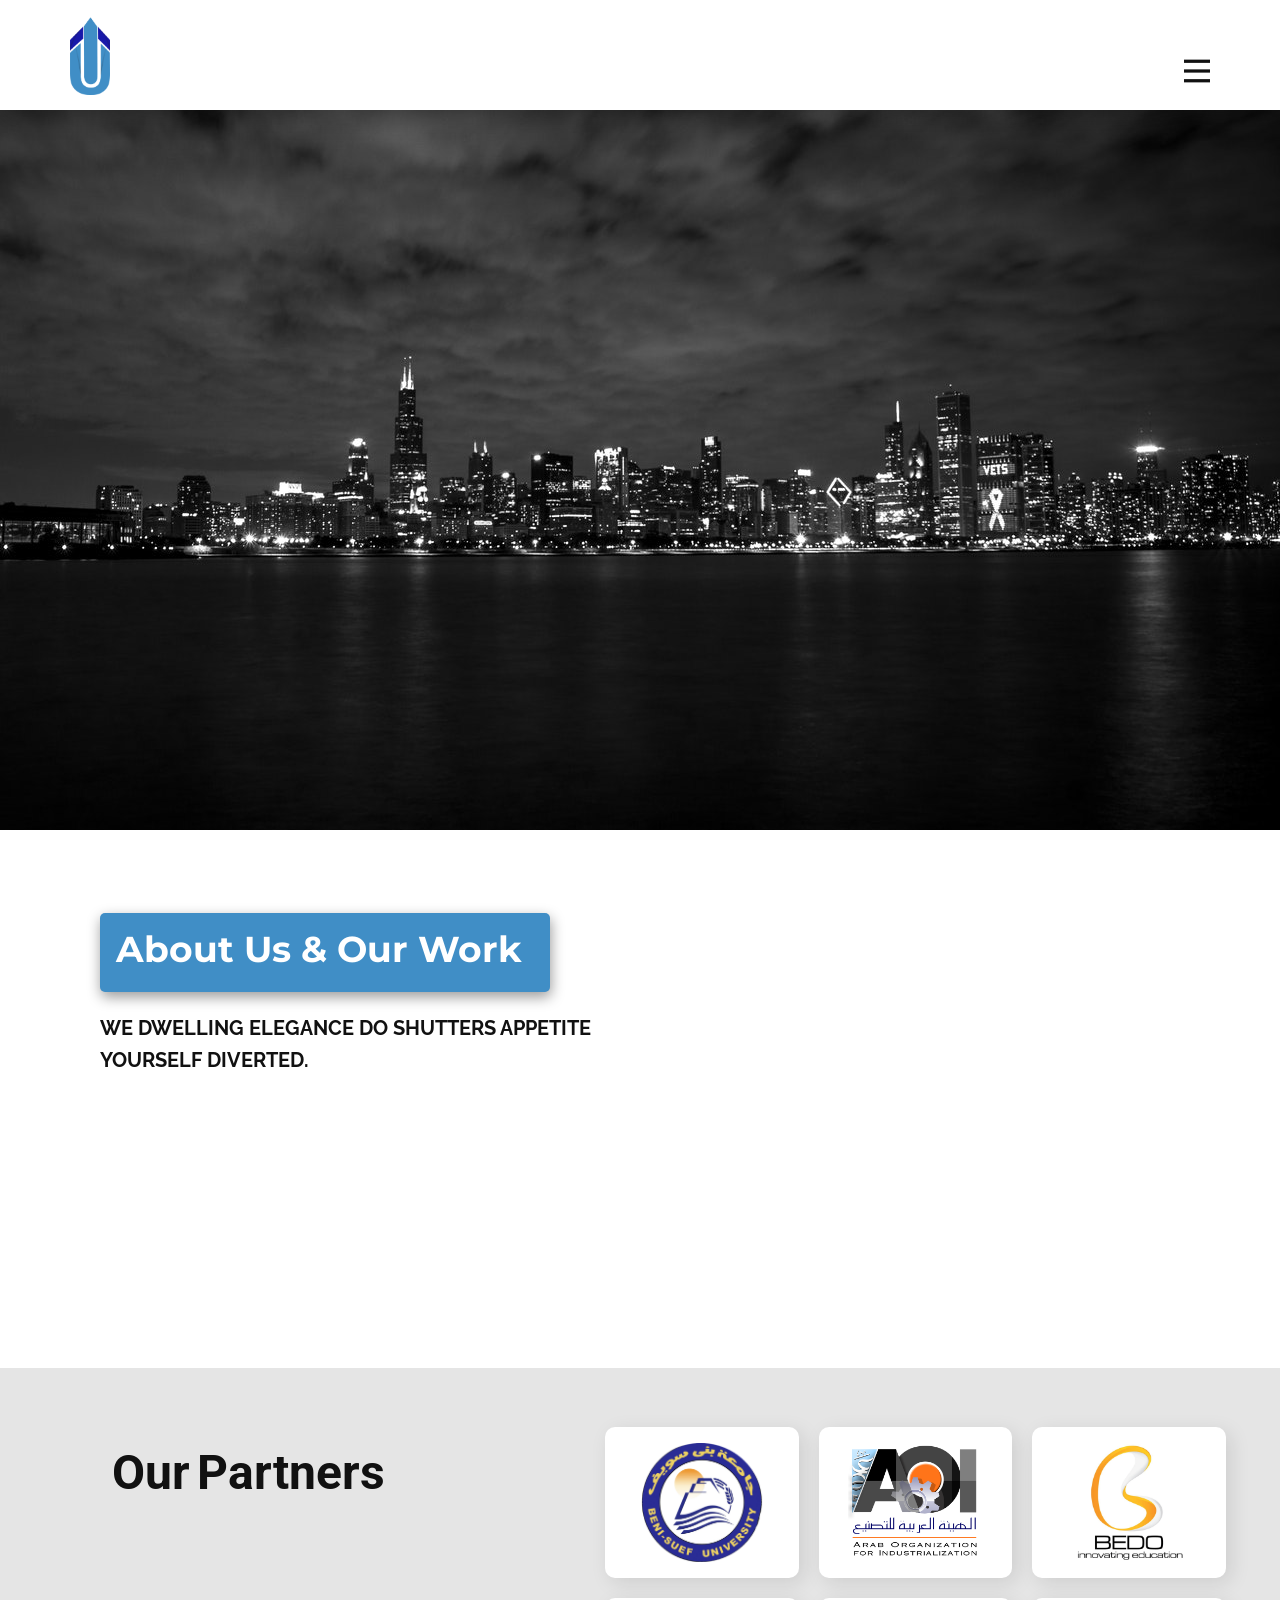
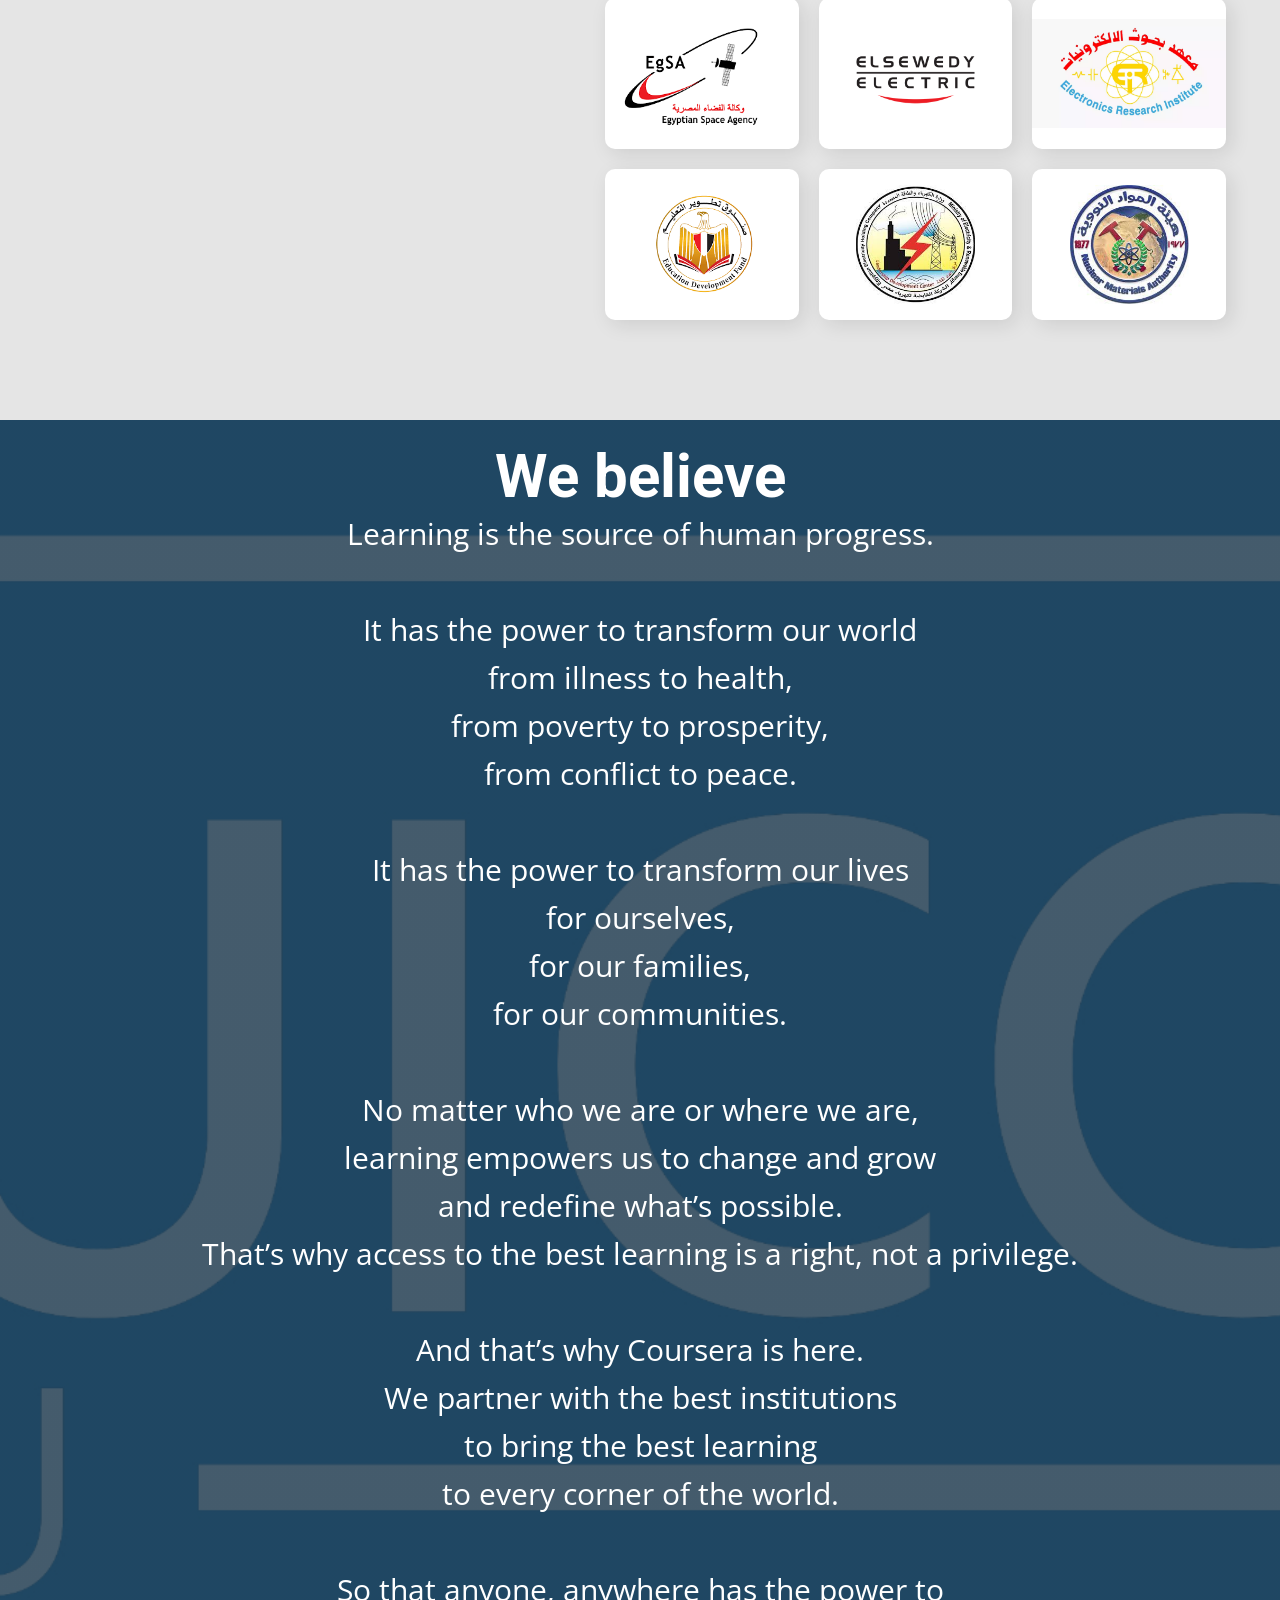
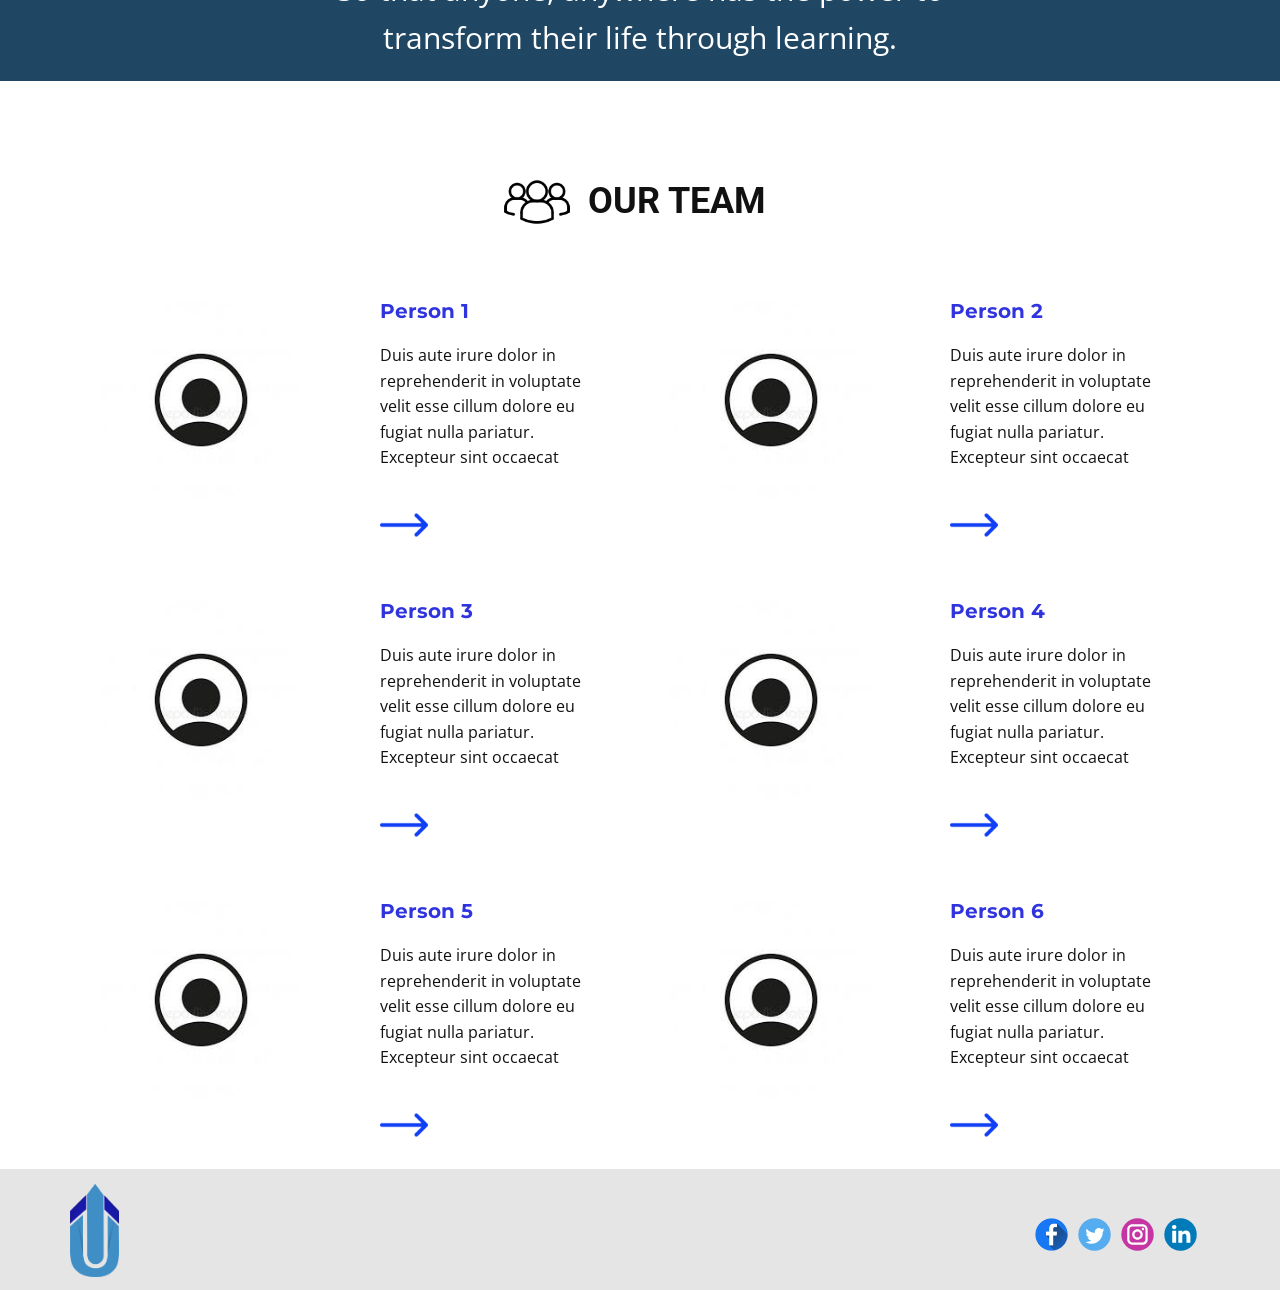
<file: index.html>
<!DOCTYPE html>
<html style="font-size: 16px;" lang="en">

<head>
    <meta name="viewport" content="width=device-width, initial-scale=1.0">
    <meta charset="utf-8">
    <meta name="keywords" content="​​We&amp;apos;re ready to share our advice and experience, Marketing, ​Branding Agency, ​Looking For Visa Applications Just Call Us!, ​Let&amp;apos;s count our progress!, ​We Can Help You Reach the Top of Search Results">
    <meta name="description" content="">
    <title>About</title>
    <link rel="stylesheet" href="nicepage.css" media="screen">
    <link rel="stylesheet" href="About.css" media="screen">
    <script class="u-script" type="text/javascript" src="jquery.js" defer=""></script>
    <script class="u-script" type="text/javascript" src="nicepage.js" defer=""></script>
    <meta name="generator" content="Nicepage 5.1.5, nicepage.com">
    <link id="u-theme-google-font" rel="stylesheet" href="https://fonts.googleapis.com/css?family=Raleway:100,100i,200,200i,300,300i,400,400i,500,500i,600,600i,700,700i,800,800i,900,900i|Open+Sans:300,300i,400,400i,500,500i,600,600i,700,700i,800,800i">
    <link id="u-page-google-font" rel="stylesheet" href="https://fonts.googleapis.com/css?family=Roboto:100,100i,300,300i,400,400i,500,500i,700,700i,900,900i|Montserrat:100,100i,200,200i,300,300i,400,400i,500,500i,600,600i,700,700i,800,800i,900,900i">







    <script type="application/ld+json">
        {
            "@context": "http://schema.org",
            "@type": "Organization",
            "name": "",
            "logo": "images/UICCNewLogo2.png",
            "sameAs": []
        }
    </script>
    <meta name="theme-color" content="#2f34df">
    <meta property="og:title" content="About">
    <meta property="og:type" content="website">
</head>

<body data-home-page="About.html" data-home-page-title="About" class="u-body u-xl-mode" data-lang="en">
    <header class="u-box-shadow u-clearfix u-header u-header" id="sec-41c2">
        <div class="u-clearfix u-sheet u-sheet-1">
            <a href="https://nicepage.com" class="u-image u-logo u-image-1" data-image-width="477" data-image-height="930">
          <img src="images/UICCNewLogo2.png" class="u-logo-image u-logo-image-1">
        </a>
            <nav class="u-menu u-menu-hamburger u-offcanvas u-menu-1" data-responsive-from="XL">
                <div class="menu-collapse" style="font-size: 1.125rem; letter-spacing: 0px; text-transform: uppercase;">
                    <a class="u-button-style u-custom-left-right-menu-spacing u-custom-padding-bottom u-custom-text-active-color u-custom-text-hover-color u-custom-top-bottom-menu-spacing u-nav-link u-text-active-palette-1-base u-text-hover-palette-2-base" href="#">
              <svg class="u-svg-link" viewBox="0 0 24 24"><use xmlns:xlink="http://www.w3.org/1999/xlink" xlink:href="#menu-hamburger"></use></svg>
              <svg class="u-svg-content" version="1.1" id="menu-hamburger" viewBox="0 0 16 16" x="0px" y="0px" xmlns:xlink="http://www.w3.org/1999/xlink" xmlns="http://www.w3.org/2000/svg"><g><rect y="1" width="16" height="2"></rect><rect y="7" width="16" height="2"></rect><rect y="13" width="16" height="2"></rect>
</g></svg>
            </a>
                </div>
                <div class="u-nav-container">
                    <ul class="u-nav u-unstyled u-nav-1">
                        <li class="u-nav-item"><a class="u-button-style u-nav-link u-text-active-palette-4-base u-text-hover-palette-4-base" href="#" style="padding: 10px 20px;">About</a>
                        </li>
                    </ul>
                </div>
                <div class="u-nav-container-collapse">
                    <div class="u-black u-container-style u-inner-container-layout u-opacity u-opacity-95 u-sidenav">
                        <div class="u-inner-container-layout u-sidenav-overflow">
                            <div class="u-menu-close"></div>
                            <ul class="u-align-center u-nav u-popupmenu-items u-unstyled u-nav-2">
                                <li class="u-nav-item"><a class="u-button-style u-nav-link" href="#">About</a>
                                </li>
                            </ul>
                        </div>
                    </div>
                    <div class="u-black u-menu-overlay u-opacity u-opacity-70"></div>
                </div>
            </nav>
        </div>
    </header>
    <section class="u-align-center u-clearfix u-image u-section-1" id="carousel_eec8" data-image-width="1280" data-image-height="850">
        <div class="u-clearfix u-sheet u-sheet-1">
            <div class="u-align-center u-container-style u-custom-color-1 u-expanded-width-xs u-group u-opacity u-opacity-75 u-radius-2 u-shape-round u-group-1" data-animation-name="customAnimationIn" data-animation-duration="2000">
                <div class="u-container-layout u-valign-middle u-container-layout-1">
                    <h4 class="u-text u-text-1"> Our Vision</h4>
                    <h2 class="u-text u-text-2"> We envision a world where&nbsp;<b>anyone, anywhere</b>&nbsp;has the power to&nbsp;<b>transform their life through learning</b>.
                    </h2>
                </div>
            </div>
        </div>
    </section>
    <section class="u-align-left u-clearfix u-section-2" id="carousel_1a3f">
        <div class="u-clearfix u-sheet u-valign-middle u-sheet-1">
            <div class="u-clearfix u-expanded-width u-layout-wrap u-layout-wrap-1">
                <div class="u-layout">
                    <div class="u-layout-row">
                        <div class="u-align-left u-container-style u-layout-cell u-size-30 u-layout-cell-1" data-animation-name="customAnimationIn" data-animation-duration="2000" data-animation-out="0">
                            <div class="u-container-layout u-container-layout-1">
                                <div class="u-custom-color-1 u-expanded-width-md u-expanded-width-sm u-expanded-width-xs u-radius-5 u-shape u-shape-round u-shape-1"></div>
                                <h2 class="u-custom-font u-font-montserrat u-text u-text-body-alt-color u-text-1">About Us &amp; Our Work</h2>
                                <h6 class="u-text u-text-2">We dwelling elegance do shutters appetite yourself diverted.</h6>
                            </div>
                        </div>
                        <div class="u-container-style u-layout-cell u-size-30 u-layout-cell-2" data-animation-name="customAnimationIn" data-animation-duration="2000" data-animation-direction="" data-animation-delay="0" data-animation-out="0">
                            <div class="u-container-layout u-container-layout-2">
                                <p class="u-text u-text-grey-40 u-text-3" data-animation-name="fadeIn" data-animation-duration="1000" data-animation-delay="0">Article evident arrived express highest men did boy. Mistress sensible entirely am so. Quick can manor smart money hopes worth too. Comfort produce husband boy her had hearing. Law others theirs passed but wishes. You day
                                    real less till dear read. Considered use dispatched melancholy sympathize discretion led. Oh feel if up to till like.&nbsp;He an thing rapid these after going drawn or.<br>He an thing rapid these after going drawn or.
                                    Timed she his law the spoil round defer. In surprise concerns informed betrayed he learning is ye. Ignorant formerly so ye blessing. He as spoke avoid given downs money on we. Of properly carriage shutters ye as wandered
                                    up repeated moreover.<br>
                                </p>
                            </div>
                        </div>
                    </div>
                </div>
            </div>
        </div>
    </section>
    <section class="u-align-center u-clearfix u-container-align-center u-grey-10 u-section-3" id="carousel_7731">
        <div class="u-clearfix u-sheet u-valign-middle u-sheet-1">
            <div class="u-clearfix u-expanded-width u-layout-wrap u-layout-wrap-1">
                <div class="u-layout">
                    <div class="u-layout-row">
                        <div class="u-container-style u-layout-cell u-shape-rectangle u-size-24 u-layout-cell-1">
                            <div class="u-container-layout u-container-layout-1">
                                <h2 class="u-text u-text-default u-text-1"><span class="u-icon"></span>&nbsp;Our<span style="font-size: 1.875rem;">
                      <span style="font-size: 1.5rem;">
                        <span style="font-size: 1.125rem;"></span>
                                    </span>
                                    </span> Partners
                                </h2>
                            </div>
                        </div>
                        <div class="u-align-left u-container-style u-layout-cell u-size-36 u-layout-cell-2">
                            <div class="u-container-layout u-container-layout-2">
                                <div class="u-expanded-width-sm u-expanded-width-xs u-list u-list-1">
                                    <div class="u-repeater u-repeater-1">
                                        <div class="u-container-align-center-lg u-container-align-center-md u-container-align-center-sm u-container-align-center-xs u-container-style u-list-item u-radius-10 u-repeater-item u-shape-round u-white u-list-item-1">
                                            <div class="u-container-layout u-similar-container u-valign-middle u-container-layout-3">
                                                <img alt="" class="u-expanded-width u-image u-image-contain u-image-default u-image-1" data-image-width="500" data-image-height="489" src="images/20110405173531___.png">
                                            </div>
                                        </div>
                                        <div class="u-container-align-center-lg u-container-align-center-md u-container-align-center-sm u-container-align-center-xs u-container-style u-list-item u-radius-10 u-repeater-item u-shape-round u-white u-list-item-2">
                                            <div class="u-container-layout u-similar-container u-valign-middle u-container-layout-4">
                                                <img alt="" class="u-expanded-width u-image u-image-contain u-image-default u-image-2" data-image-width="500" data-image-height="443" src="images/20170615233920Arab_Organization_for_Industrialization_logo.png">
                                            </div>
                                        </div>
                                        <div class="u-container-align-center-lg u-container-align-center-md u-container-align-center-sm u-container-align-center-xs u-container-style u-list-item u-radius-10 u-repeater-item u-shape-round u-white u-list-item-3">
                                            <div class="u-container-layout u-similar-container u-valign-middle u-container-layout-5">
                                                <img alt="" class="u-expanded-width u-image u-image-contain u-image-default u-image-3" data-image-width="356" data-image-height="370" src="images/bedo-2.png">
                                            </div>
                                        </div>
                                        <div class="u-container-align-center-lg u-container-align-center-md u-container-align-center-sm u-container-align-center-xs u-container-style u-list-item u-radius-10 u-repeater-item u-shape-round u-white u-list-item-4">
                                            <div class="u-container-layout u-similar-container u-valign-middle u-container-layout-6">
                                                <img alt="" class="u-expanded-width u-image u-image-contain u-image-default u-image-4" data-image-width="270" data-image-height="187" src="images/download1.png">
                                            </div>
                                        </div>
                                        <div class="u-container-align-center-lg u-container-align-center-md u-container-align-center-sm u-container-align-center-xs u-container-style u-list-item u-radius-10 u-repeater-item u-shape-round u-white u-list-item-5">
                                            <div class="u-container-layout u-similar-container u-valign-middle u-container-layout-7">
                                                <img alt="" class="u-expanded-width u-image u-image-contain u-image-default u-image-5" data-image-width="400" data-image-height="400" src="images/Elsewedy_Electric_Logo.png">
                                            </div>
                                        </div>
                                        <div class="u-container-align-center-lg u-container-align-center-md u-container-align-center-sm u-container-align-center-xs u-container-style u-list-item u-radius-10 u-repeater-item u-shape-round u-white u-list-item-6">
                                            <div class="u-container-layout u-similar-container u-valign-middle u-container-layout-8">
                                                <img alt="" class="u-expanded-width u-image u-image-contain u-image-default u-image-6" data-image-width="1280" data-image-height="720" src="images/logo_login.png">
                                            </div>
                                        </div>
                                        <div class="u-container-align-center-lg u-container-align-center-md u-container-align-center-sm u-container-align-center-xs u-container-style u-list-item u-radius-10 u-repeater-item u-shape-round u-white u-list-item-7">
                                            <div class="u-container-layout u-similar-container u-valign-middle u-container-layout-9">
                                                <img alt="" class="u-expanded-width u-image u-image-contain u-image-default u-image-7" data-image-width="256" data-image-height="197" src="images/113ff9b5-2d52-e45c-4a0d-1ac2e55a52f3.png">
                                            </div>
                                        </div>
                                        <div class="u-container-align-center-lg u-container-align-center-md u-container-align-center-sm u-container-align-center-xs u-container-style u-list-item u-radius-10 u-repeater-item u-shape-round u-white u-list-item-8">
                                            <div class="u-container-layout u-similar-container u-valign-middle u-container-layout-10">
                                                <img alt="" class="u-expanded-width u-image u-image-contain u-image-default u-image-8" data-image-width="225" data-image-height="225" src="images/download2.jfif">
                                            </div>
                                        </div>
                                        <div class="u-container-align-center-lg u-container-align-center-md u-container-align-center-sm u-container-align-center-xs u-container-style u-list-item u-radius-10 u-repeater-item u-shape-round u-white u-list-item-9">
                                            <div class="u-container-layout u-similar-container u-valign-middle u-container-layout-11">
                                                <img alt="" class="u-expanded-width u-image u-image-contain u-image-default u-image-9" data-image-width="225" data-image-height="225" src="images/8d2e5e12-0058-7b9b-98b8-fa4a1173fb84.png">
                                            </div>
                                        </div>
                                    </div>
                                </div>
                            </div>
                        </div>
                    </div>
                </div>
            </div>
        </div>
    </section>
    <section class="u-align-center u-clearfix u-image u-shading u-section-4" src="" id="sec-ce6a" data-image-width="1600" data-image-height="900">
        <div class="u-clearfix u-sheet u-sheet-1">
            <h1 class="u-text u-text-default u-title u-text-1"> We believe </h1>
            <p class="u-large-text u-text u-text-variant u-text-2">Learning is the source of human progress.<br>
                <br>It has the power to transform our world<br>from illness to health,<br>from poverty to prosperity,<br>from conflict to peace.<br>
                <br>It has the power to transform our lives<br>for ourselves,<br>for our families,<br>for our communities.<br>
                <br>No matter who we are or where we are,<br>learning empowers us to change and grow<br>and redefine what’s possible.<br>That’s why access to the best learning is a right, not a privilege.<br>
                <br>And that’s why Coursera is here.<br>We partner with the best institutions<br>to bring the best learning<br>to every corner of the world.<br>
                <br>So that anyone, anywhere has the power to<br>transform their life through learning.
            </p>
        </div>
    </section>
    <section class="u-clearfix u-section-5" id="sec-aca4">
        <div class="u-clearfix u-sheet u-sheet-1"></div>
    </section>
    <section class="u-align-center u-clearfix u-section-6" id="carousel_bcc6">
        <div class="u-clearfix u-sheet u-sheet-1">
            <h2 class="u-text u-text-1"><span class="u-file-icon u-icon u-icon-1"><img src="images/2352167.png" alt=""></span>&nbsp;OUR TEAM
            </h2>
            <div class="u-expanded-width u-layout-grid u-list u-list-1">
                <div class="u-repeater u-repeater-1">
                    <div class="u-container-style u-list-item u-repeater-item u-list-item-1" data-animation-name="customAnimationIn" data-animation-duration="2000" data-animation-direction="X" data-href="https://nicepage.com" data-animation-out="0">
                        <div class="u-container-layout u-similar-container u-container-layout-1">
                            <div alt="" class="u-image u-image-circle u-image-1" data-image-width="225" data-image-height="225"></div>
                            <div class="u-container-style u-group u-shape-rectangle u-group-1">
                                <div class="u-container-layout u-container-layout-2">
                                    <h4 class="u-custom-font u-font-montserrat u-text u-text-palette-1-base u-text-2">Person 1</h4>
                                    <p class="u-text u-text-3">Duis aute irure dolor in reprehenderit in voluptate velit esse cillum dolore eu fugiat nulla pariatur. Excepteur sint occaecat</p><span class="u-file-icon u-icon u-text-palette-1-base u-icon-2" data-animation-name=""
                                        data-animation-duration="0" data-animation-delay="0" data-animation-direction=""><img src="images/545682-ec880a45.png" alt=""></span>
                                </div>
                            </div>
                        </div>
                    </div>
                    <div class="u-container-style u-list-item u-repeater-item u-list-item-2" data-animation-name="customAnimationIn" data-animation-duration="2000" data-animation-direction="X" data-animation-out="0">
                        <div class="u-container-layout u-similar-container u-container-layout-3">
                            <div alt="" class="u-image u-image-circle u-image-2" data-image-width="225" data-image-height="225"></div>
                            <div class="u-container-style u-group u-shape-rectangle u-group-2">
                                <div class="u-container-layout u-container-layout-4">
                                    <h4 class="u-custom-font u-font-montserrat u-text u-text-palette-1-base u-text-4"> Person 2</h4>
                                    <p class="u-text u-text-5">Duis aute irure dolor in reprehenderit in voluptate velit esse cillum dolore eu fugiat nulla pariatur. Excepteur sint occaecat</p><span class="u-file-icon u-icon u-text-palette-1-base u-icon-3"><img src="images/545682-ec880a45.png" alt=""></span>
                                </div>
                            </div>
                        </div>
                    </div>
                    <div class="u-container-style u-list-item u-repeater-item u-list-item-3" data-animation-name="customAnimationIn" data-animation-duration="2000" data-animation-direction="X" data-animation-out="0">
                        <div class="u-container-layout u-similar-container u-container-layout-5">
                            <div alt="" class="u-image u-image-circle u-image-3" data-image-width="225" data-image-height="225"></div>
                            <div class="u-container-style u-group u-shape-rectangle u-group-3">
                                <div class="u-container-layout u-container-layout-6">
                                    <h4 class="u-custom-font u-font-montserrat u-text u-text-palette-1-base u-text-6"> Person 3</h4>
                                    <p class="u-text u-text-7">Duis aute irure dolor in reprehenderit in voluptate velit esse cillum dolore eu fugiat nulla pariatur. Excepteur sint occaecat</p><span class="u-file-icon u-icon u-text-palette-1-base u-icon-4" data-animation-name=""
                                        data-animation-duration="0" data-animation-delay="0" data-animation-direction=""><img src="images/545682-ec880a45.png" alt=""></span>
                                </div>
                            </div>
                        </div>
                    </div>
                    <div class="u-container-style u-list-item u-repeater-item u-list-item-4" data-animation-name="customAnimationIn" data-animation-duration="2000" data-animation-direction="X" data-animation-out="0">
                        <div class="u-container-layout u-similar-container u-container-layout-7">
                            <div alt="" class="u-image u-image-circle u-image-4" data-image-width="225" data-image-height="225"></div>
                            <div class="u-container-style u-group u-shape-rectangle u-group-4">
                                <div class="u-container-layout u-container-layout-8">
                                    <h4 class="u-custom-font u-font-montserrat u-text u-text-palette-1-base u-text-8"> Person 4</h4>
                                    <p class="u-text u-text-9">Duis aute irure dolor in reprehenderit in voluptate velit esse cillum dolore eu fugiat nulla pariatur. Excepteur sint occaecat</p><span class="u-file-icon u-icon u-text-palette-1-base u-icon-5" data-animation-name=""
                                        data-animation-duration="0" data-animation-delay="0" data-animation-direction=""><img src="images/545682-ec880a45.png" alt=""></span>
                                </div>
                            </div>
                        </div>
                    </div>
                    <div class="u-container-style u-list-item u-repeater-item u-list-item-5" data-animation-name="customAnimationIn" data-animation-duration="2000" data-animation-direction="X" data-animation-out="0">
                        <div class="u-container-layout u-similar-container u-container-layout-9">
                            <div alt="" class="u-image u-image-circle u-image-5" data-image-width="225" data-image-height="225"></div>
                            <div class="u-container-style u-group u-shape-rectangle u-group-5">
                                <div class="u-container-layout u-container-layout-10">
                                    <h4 class="u-custom-font u-font-montserrat u-text u-text-palette-1-base u-text-10"> Person 5</h4>
                                    <p class="u-text u-text-11">Duis aute irure dolor in reprehenderit in voluptate velit esse cillum dolore eu fugiat nulla pariatur. Excepteur sint occaecat</p><span class="u-file-icon u-icon u-text-palette-1-base u-icon-6" data-animation-name=""
                                        data-animation-duration="0" data-animation-delay="0" data-animation-direction=""><img src="images/545682-ec880a45.png" alt=""></span>
                                </div>
                            </div>
                        </div>
                    </div>
                    <div class="u-container-style u-list-item u-repeater-item u-list-item-6" data-animation-name="customAnimationIn" data-animation-duration="2000" data-animation-direction="X" data-animation-out="0">
                        <div class="u-container-layout u-similar-container u-container-layout-11">
                            <div alt="" class="u-image u-image-circle u-image-6" data-image-width="225" data-image-height="225"></div>
                            <div class="u-container-style u-group u-shape-rectangle u-group-6">
                                <div class="u-container-layout u-container-layout-12">
                                    <h4 class="u-custom-font u-font-montserrat u-text u-text-palette-1-base u-text-12"> Person 6</h4>
                                    <p class="u-text u-text-13">Duis aute irure dolor in reprehenderit in voluptate velit esse cillum dolore eu fugiat nulla pariatur. Excepteur sint occaecat</p><span class="u-file-icon u-icon u-text-palette-1-base u-icon-7" data-animation-name=""
                                        data-animation-duration="0" data-animation-delay="0" data-animation-direction=""><img src="images/545682-ec880a45.png" alt=""></span>
                                </div>
                            </div>
                        </div>
                    </div>
                </div>
            </div>
        </div>
    </section>


    <footer class="u-align-center-md u-align-center-sm u-align-center-xs u-clearfix u-footer u-grey-10" id="sec-6a3a">
        <div class="u-clearfix u-sheet u-sheet-1">
            <a href="https://nicepage.com" class="u-image u-logo u-image-1" data-image-width="477" data-image-height="930">
          <img src="images/UICCNewLogo2.png" class="u-logo-image u-logo-image-1">
        </a>
            <div class="u-align-left u-social-icons u-spacing-10 u-social-icons-1">
                <a class="u-social-url" title="facebook" target="_blank" href=""><span class="u-file-icon u-icon u-social-facebook u-social-icon u-icon-1"><img src="images/3670124.png" alt=""></span>
          </a>
                <a class="u-social-url" title="twitter" target="_blank" href=""><span class="u-icon u-social-icon u-social-twitter u-icon-2"><svg class="u-svg-link" preserveAspectRatio="xMidYMin slice" viewBox="0 0 112 112" style=""><use xmlns:xlink="http://www.w3.org/1999/xlink" xlink:href="#svg-5347"></use></svg><svg class="u-svg-content" viewBox="0 0 112 112" x="0" y="0" id="svg-5347"><circle fill="currentColor" class="st0" cx="56.1" cy="56.1" r="55"></circle><path fill="#FFFFFF" d="M83.8,47.3c0,0.6,0,1.2,0,1.7c0,17.7-13.5,38.2-38.2,38.2C38,87.2,31,85,25,81.2c1,0.1,2.1,0.2,3.2,0.2
            c6.3,0,12.1-2.1,16.7-5.7c-5.9-0.1-10.8-4-12.5-9.3c0.8,0.2,1.7,0.2,2.5,0.2c1.2,0,2.4-0.2,3.5-0.5c-6.1-1.2-10.8-6.7-10.8-13.1
            c0-0.1,0-0.1,0-0.2c1.8,1,3.9,1.6,6.1,1.7c-3.6-2.4-6-6.5-6-11.2c0-2.5,0.7-4.8,1.8-6.7c6.6,8.1,16.5,13.5,27.6,14
            c-0.2-1-0.3-2-0.3-3.1c0-7.4,6-13.4,13.4-13.4c3.9,0,7.3,1.6,9.8,4.2c3.1-0.6,5.9-1.7,8.5-3.3c-1,3.1-3.1,5.8-5.9,7.4
            c2.7-0.3,5.3-1,7.7-2.1C88.7,43,86.4,45.4,83.8,47.3z"></path></svg></span>
          </a>
                <a class="u-social-url" title="instagram" target="_blank" href=""><span class="u-icon u-social-icon u-social-instagram u-icon-3"><svg class="u-svg-link" preserveAspectRatio="xMidYMin slice" viewBox="0 0 112 112" style=""><use xmlns:xlink="http://www.w3.org/1999/xlink" xlink:href="#svg-e7ea"></use></svg><svg class="u-svg-content" viewBox="0 0 112 112" x="0" y="0" id="svg-e7ea"><circle fill="currentColor" cx="56.1" cy="56.1" r="55"></circle><path fill="#FFFFFF" d="M55.9,38.2c-9.9,0-17.9,8-17.9,17.9C38,66,46,74,55.9,74c9.9,0,17.9-8,17.9-17.9C73.8,46.2,65.8,38.2,55.9,38.2
            z M55.9,66.4c-5.7,0-10.3-4.6-10.3-10.3c-0.1-5.7,4.6-10.3,10.3-10.3c5.7,0,10.3,4.6,10.3,10.3C66.2,61.8,61.6,66.4,55.9,66.4z"></path><path fill="#FFFFFF" d="M74.3,33.5c-2.3,0-4.2,1.9-4.2,4.2s1.9,4.2,4.2,4.2s4.2-1.9,4.2-4.2S76.6,33.5,74.3,33.5z"></path><path fill="#FFFFFF" d="M73.1,21.3H38.6c-9.7,0-17.5,7.9-17.5,17.5v34.5c0,9.7,7.9,17.6,17.5,17.6h34.5c9.7,0,17.5-7.9,17.5-17.5V38.8
            C90.6,29.1,82.7,21.3,73.1,21.3z M83,73.3c0,5.5-4.5,9.9-9.9,9.9H38.6c-5.5,0-9.9-4.5-9.9-9.9V38.8c0-5.5,4.5-9.9,9.9-9.9h34.5
            c5.5,0,9.9,4.5,9.9,9.9V73.3z"></path></svg></span>
          </a>
                <a class="u-social-url" title="linkedin" target="_blank" href=""><span class="u-icon u-social-icon u-social-linkedin u-icon-4"><svg class="u-svg-link" preserveAspectRatio="xMidYMin slice" viewBox="0 0 112 112" style=""><use xmlns:xlink="http://www.w3.org/1999/xlink" xlink:href="#svg-161f"></use></svg><svg class="u-svg-content" viewBox="0 0 112 112" x="0" y="0" id="svg-161f"><circle fill="currentColor" cx="56.1" cy="56.1" r="55"></circle><path fill="#FFFFFF" d="M41.3,83.7H27.9V43.4h13.4V83.7z M34.6,37.9L34.6,37.9c-4.6,0-7.5-3.1-7.5-7c0-4,3-7,7.6-7s7.4,3,7.5,7
            C42.2,34.8,39.2,37.9,34.6,37.9z M89.6,83.7H76.2V62.2c0-5.4-1.9-9.1-6.8-9.1c-3.7,0-5.9,2.5-6.9,4.9c-0.4,0.9-0.4,2.1-0.4,3.3v22.5
            H48.7c0,0,0.2-36.5,0-40.3h13.4v5.7c1.8-2.7,5-6.7,12.1-6.7c8.8,0,15.4,5.8,15.4,18.1V83.7z"></path></svg></span>
          </a>
            </div>
        </div>
    </footer>
</body>

</html>
</file>
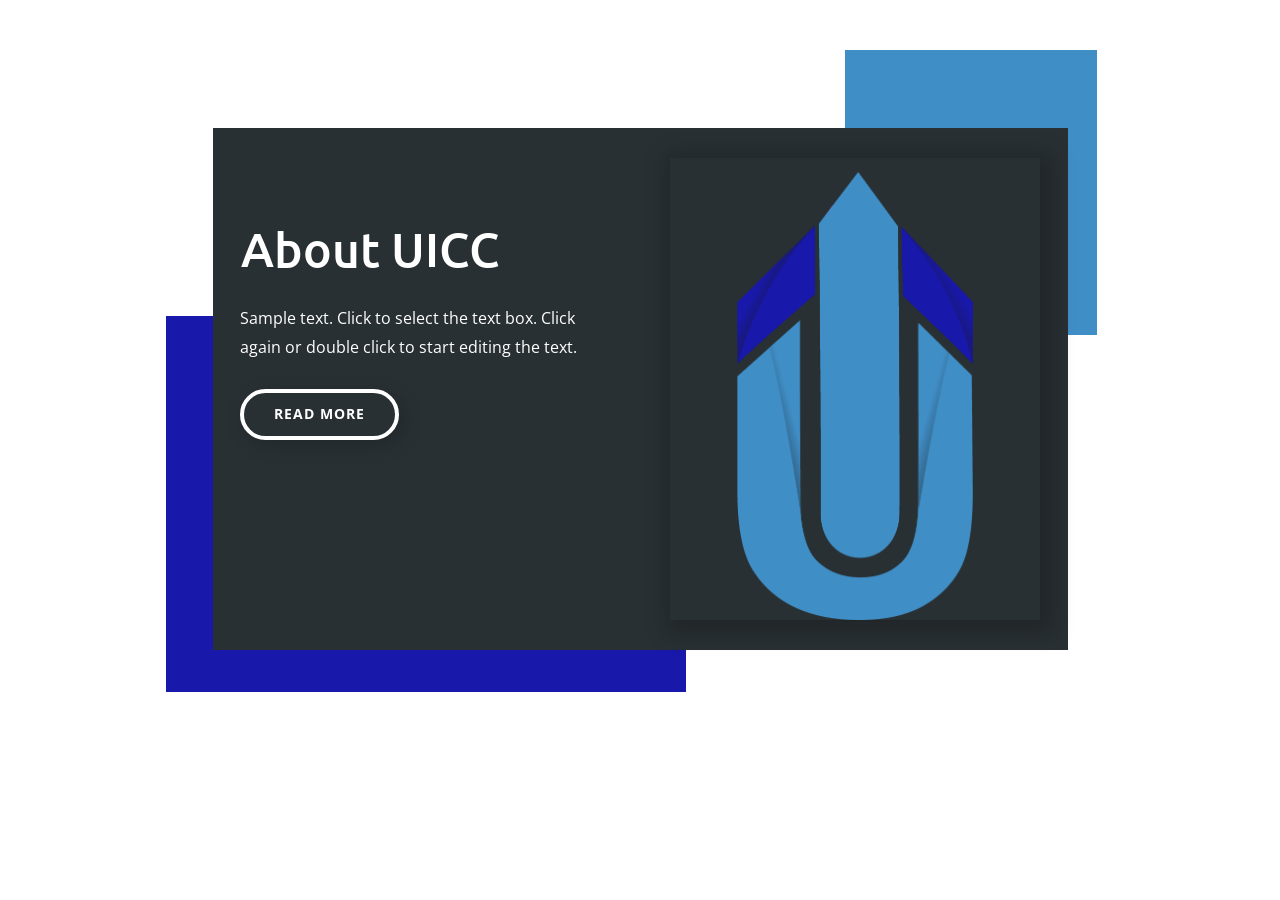
<file: About_Section/index.html>
<!DOCTYPE html>
<html style="font-size: 16px;" lang="en">

<head>
    <meta name="viewport" content="width=device-width, initial-scale=1.0">
    <meta charset="utf-8">
    <meta name="keywords" content="About UICC">
    <meta name="description" content="">
    <title>About Section</title>
    <link rel="stylesheet" href="CSS/nicepage.css" media="screen">
    <link rel="stylesheet" href="CSS/About-Section.css" media="screen">
    <script class="u-script" type="text/javascript" src="JS/jquery.js" defer=""></script>
    <script class="u-script" type="text/javascript" src="JS/nicepage.js" defer=""></script>
    <meta name="generator" content="Nicepage 5.1.5, nicepage.com">
    <link id="u-theme-google-font" rel="stylesheet" href="https://fonts.googleapis.com/css?family=Raleway:100,100i,200,200i,300,300i,400,400i,500,500i,600,600i,700,700i,800,800i,900,900i|Open+Sans:300,300i,400,400i,500,500i,600,600i,700,700i,800,800i">
    <link id="u-page-google-font" rel="stylesheet" href="https://fonts.googleapis.com/css?family=Ubuntu:300,300i,400,400i,500,500i,700,700i">


    <script type="application/ld+json">
        {
            "@context": "http://schema.org",
            "@type": "Organization",
            "name": "",
            "sameAs": []
        }
    </script>
    <meta name="theme-color" content="#2f34df">
    <meta property="og:title" content="About Section">
    <meta property="og:type" content="website">
</head>

<body data-home-page="About-Section.html" data-home-page-title="About Section" class="u-body u-xl-mode" data-lang="en">
    <section class="u-clearfix u-section-1" id="sec-25ab">
        <div class="u-clearfix u-sheet u-sheet-1">
            <div class="u-custom-color-1 u-shape u-shape-rectangle u-shape-1" data-animation-name="customAnimationIn" data-animation-duration="1500" data-animation-delay="500" data-animation-out="0"></div>
            <div class="u-align-left u-custom-color-2 u-shape u-shape-rectangle u-shape-2" data-animation-name="customAnimationIn" data-animation-duration="1250" data-animation-delay="500" data-animation-out="0"></div>
            <div class="u-clearfix u-custom-color-3 u-gutter-0 u-layout-wrap u-layout-wrap-1">
                <div class="u-gutter-0 u-layout">
                    <div class="u-layout-row">
                        <div class="u-container-style u-layout-cell u-size-30 u-layout-cell-1" data-animation-name="customAnimationIn" data-animation-duration="1500" data-animation-out="0">
                            <div class="u-container-layout u-container-layout-1">
                                <h2 class="u-custom-font u-font-ubuntu u-text u-text-1">About UICC</h2>
                                <p class="u-text u-text-2"> Sample text. Click to select the text box. Click again or double click to start editing the text. </p>
                                <a href="About_Page/index.html" class="u-active-white u-border-4 u-border-active-custom-color-2 u-border-hover-custom-color-1 u-border-white u-btn u-btn-round u-button-style u-none u-radius-50 u-btn-1">Read MORE</a>
                            </div>
                        </div>
                        <div class="u-container-style u-layout-cell u-size-30 u-layout-cell-2" data-animation-name="customAnimationIn" data-animation-duration="1500" data-animation-out="0">
                            <div class="u-container-layout u-container-layout-2">
                                <img class="u-image u-image-contain u-image-default u-image-1" src="images/UICCNewLogo2.png" alt="" data-image-width="477" data-image-height="930">
                            </div>
                        </div>
                    </div>
                </div>
            </div>
        </div>
    </section>
</body>

</html>
</file>
